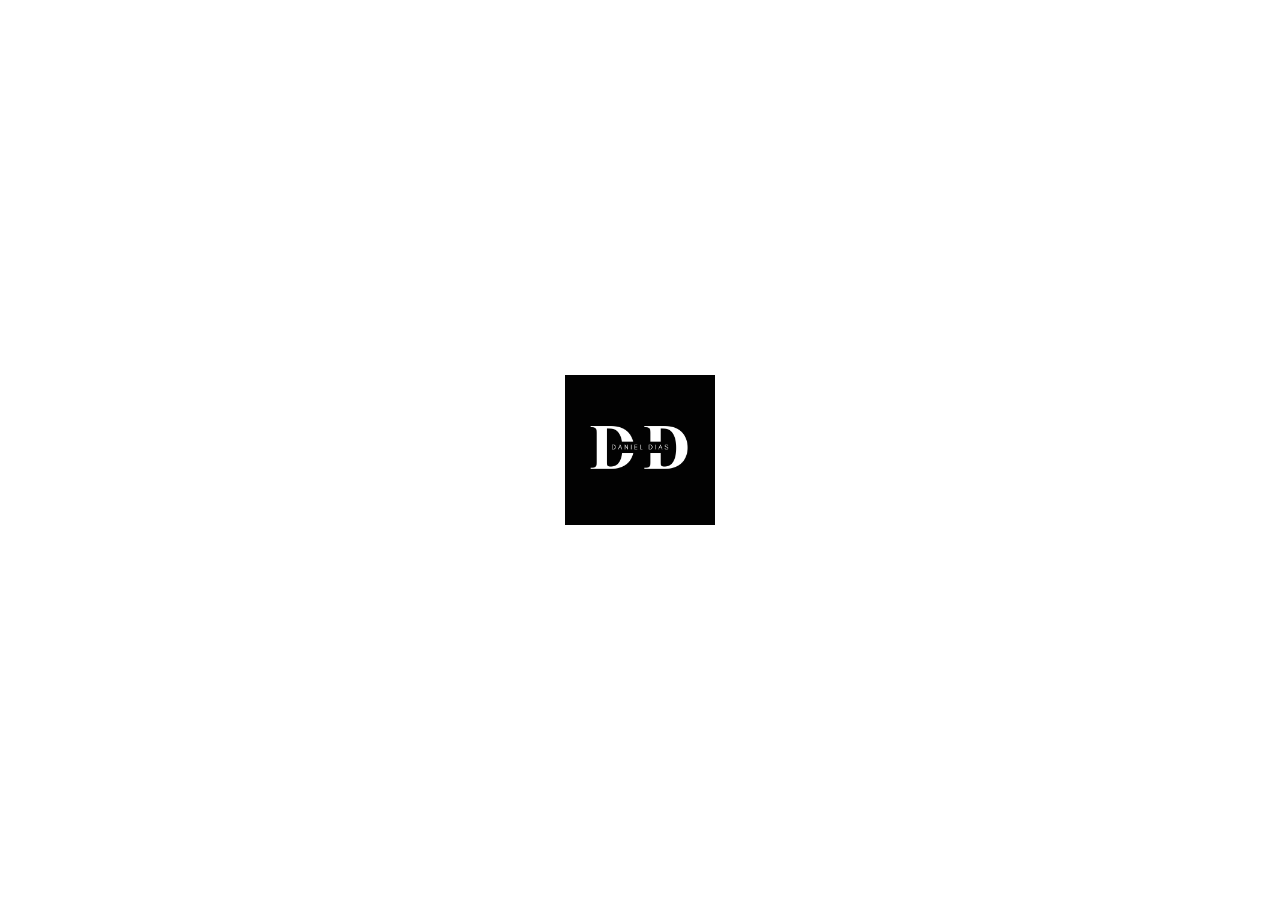
<file: index.html>
<!DOCTYPE html>
<html lang="pt">
<head>
  <meta charset="UTF-8">
  <meta name="viewport" content="width=device-width, initial-scale=1.0">
  <title>Home</title>
  <link rel="stylesheet" href="styles.css">
  <script src="script.js" defer></script>
</head>
<body>
  <div class="splash-screen">
    <img src="pasta/Daniel Dias.png" alt="Logo do site">
  </div>  
  <header>
    <div class="logo">
      <img src="pasta/Daniel Dias.png" alt="Logo do site">
    </div>
    <nav>
      <ul>
        <li><a href="index.html" class="active">home</a></li>
        <li><a href="sobre.html">about</a></li>
        <li><a href="hobbies.html">hobbies</a></li>
        <li><a href="contactos.html">contacts</a></li>
      </ul>
      <button id="toggle-theme" class="theme-btn">🌙</button> 
    </nav>
  </header>   
  <main>
    <section class="hero">
      <div class="text-box">
        <h2>Bem-vindo ao meu site!</h2>
        <p>Descobre mais sobre mim ao explorar as secções.</p>
      </div>
    </section>
  </main>
  
  <footer>
    <p>© 2024. Daniel Dias.</p>
  </footer>
</body>
</html>
</file>
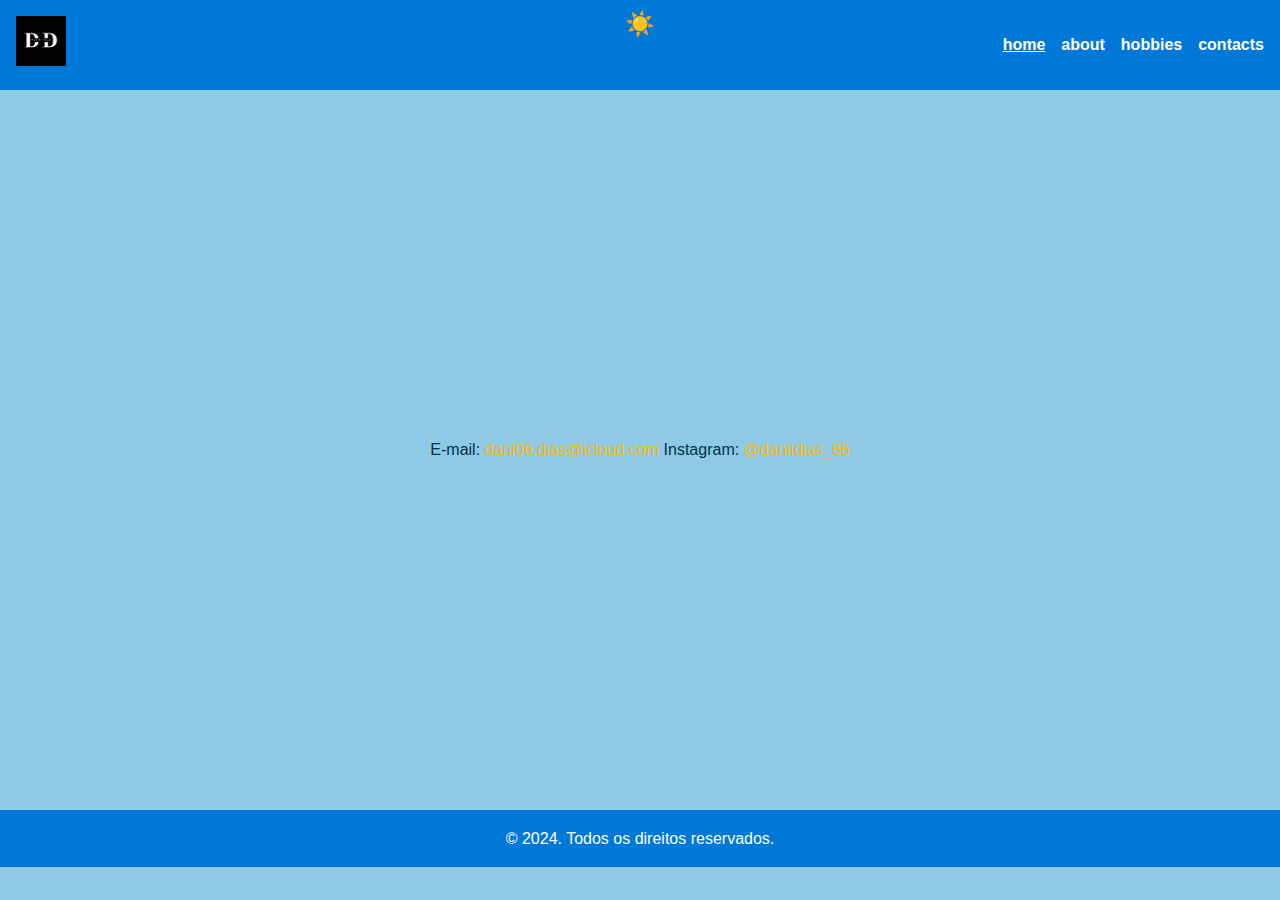
<file: contactos.html>
<!DOCTYPE html>
<html lang="pt">
<head>
  <meta charset="UTF-8">
  <meta name="viewport" content="width=device-width, initial-scale=1.0">
  <title>Contactos</title>
  <link rel="stylesheet" href="styles.css">
  <script src="script.js" defer></script>
</head>
<body>
  <header>
    <div class="logo">
      <img src="pasta/Daniel Dias.png" alt="Logo do site">
    </div>
    <h1></h1>
    <nav>
      <ul>
        <li><a href="index.html" class="active">home</a></li>
        <li><a href="sobre.html">about</a></li>
        <li><a href="hobbies.html">hobbies</a></li>
        <li><a href="contactos.html">contacts</a></li>
      </ul>
      <button id="toggle-theme" class="theme-btn">🌙</button>   
    </nav>
  </header>  
  <main>
    <section class="contact-content">
      <form>
        <!-- Link para o e-mail -->
        <label for="email">E-mail: <a href="mailto:dani06.dias@icloud.com">dani06.dias@icloud.com</a></label>

        <!-- Link para o Instagram -->
        <label for="instagram">Instagram: <a href="https://www.instagram.com/daniidias_66/" target="_blank">@daniidias_66</a></label>
      </form>
    </section>
  </main>
  <footer>
    <p>© 2024. Todos os direitos reservados.</p>
  </footer>
</body>
</html>
</file>
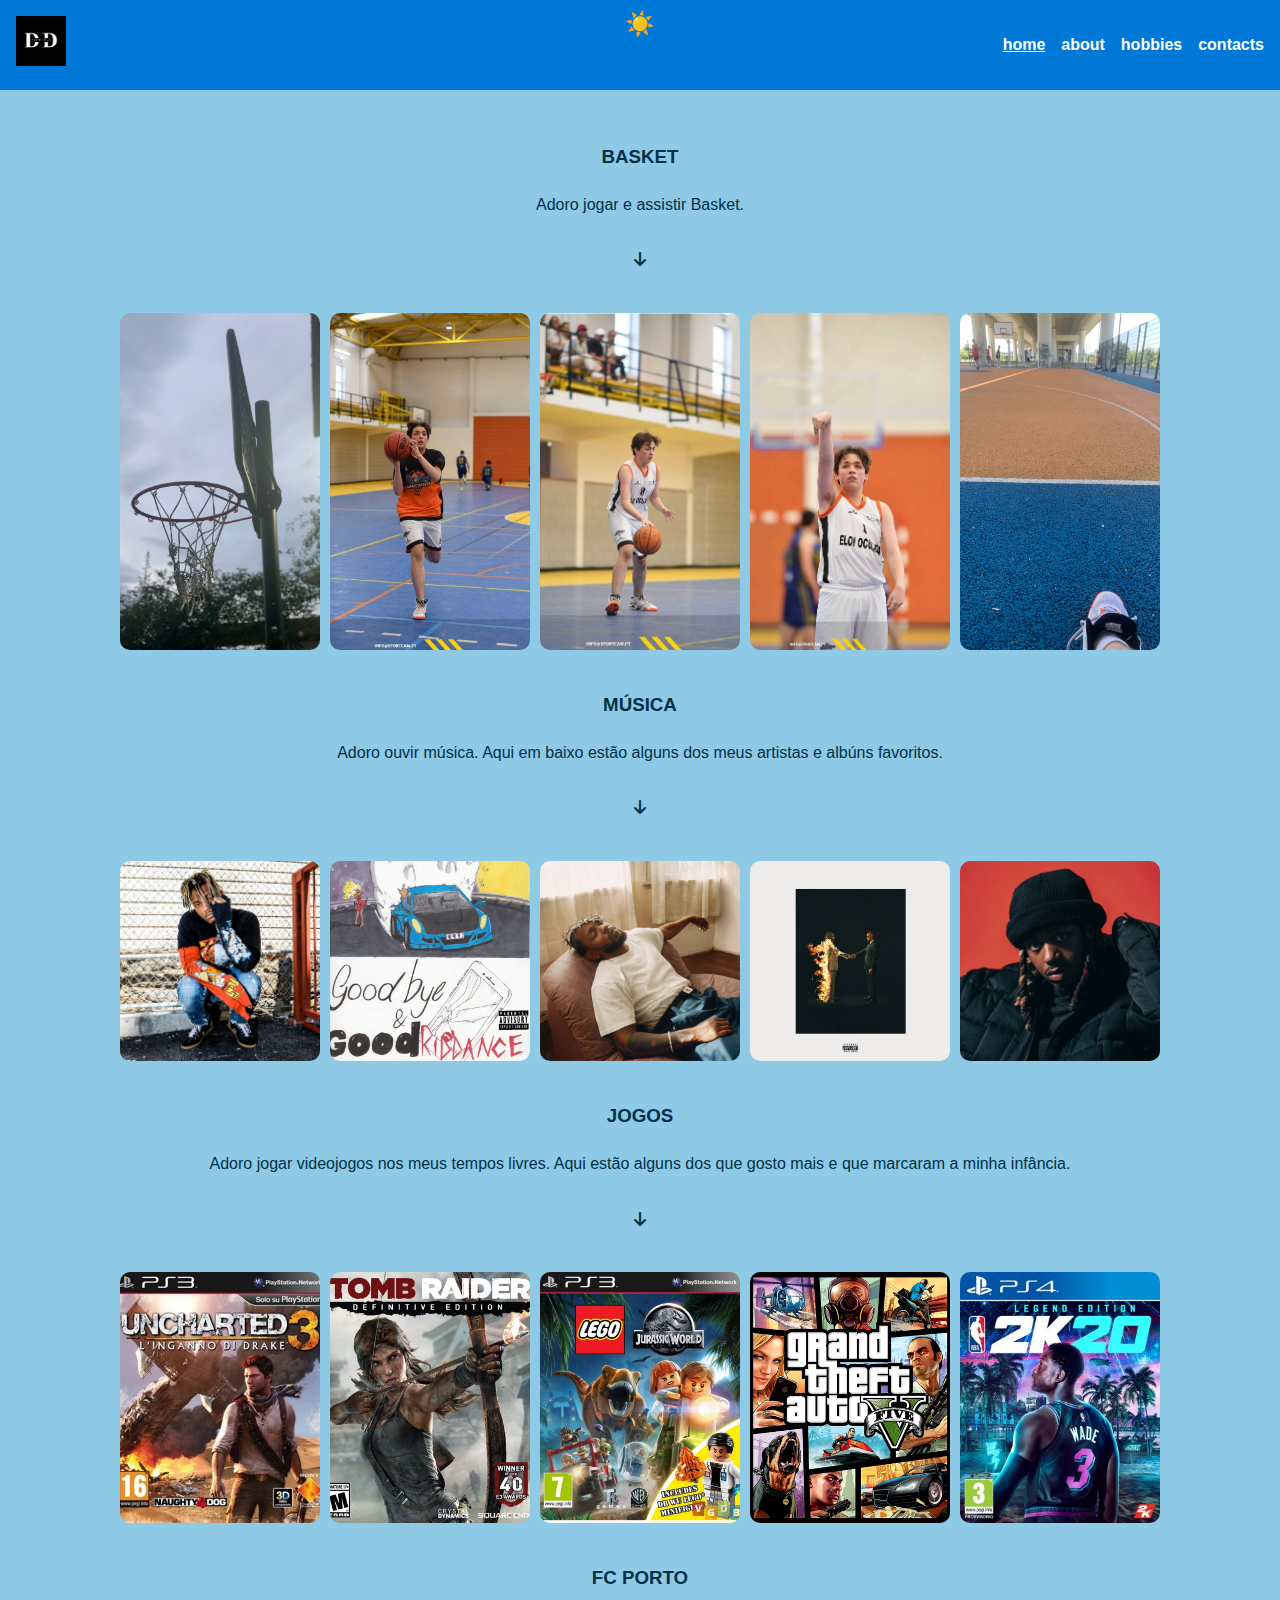
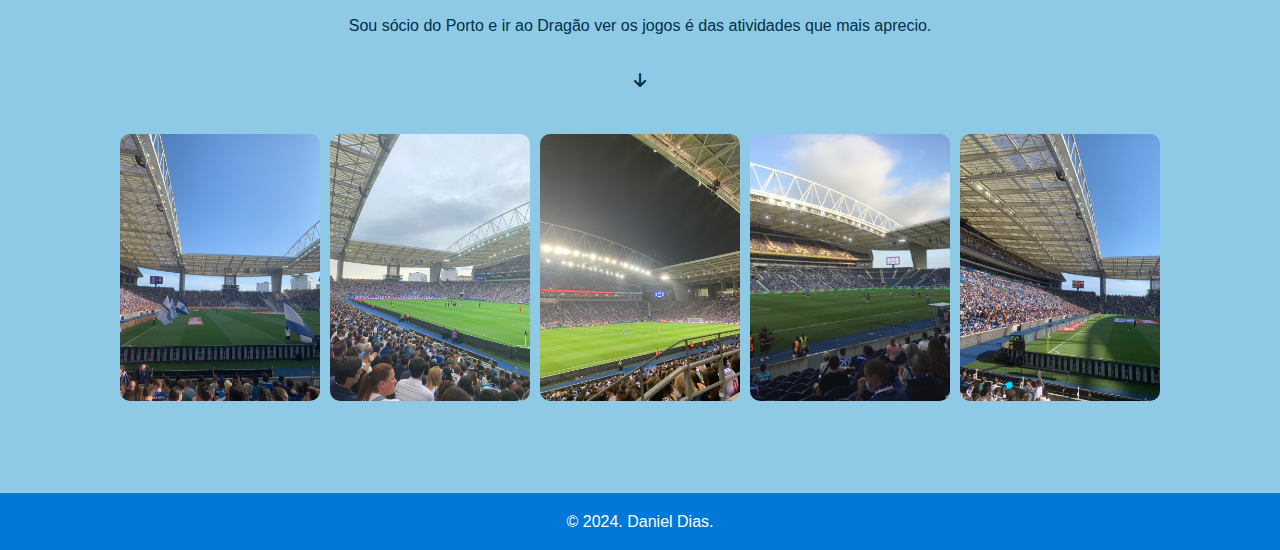
<file: hobbies.html>
<!DOCTYPE html>
<html lang="pt">
<head>
  <meta charset="UTF-8">
  <meta name="viewport" content="width=device-width, initial-scale=1.0">
  <title>Hobbies</title>
  <link rel="stylesheet" href="styles.css">
  <script src="script.js" defer></script>
  <!-- Link para Font Awesome -->
  <link href="https://cdnjs.cloudflare.com/ajax/libs/font-awesome/6.0.0-beta3/css/all.min.css" rel="stylesheet">
</head>
<body>
  <body class="hobbies-page">
  <header>
    <div class="logo">
      <img src="pasta/Daniel Dias.png" alt="Logo do site">
    </div>
    <h1></h1>
    <nav>
      <ul>
        <li><a href="index.html" class="active">home</a></li>
        <li><a href="sobre.html">about</a></li>
        <li><a href="hobbies.html">hobbies</a></li>
        <li><a href="contactos.html">contacts</a></li>
      </ul>
      <button id="toggle-theme" class="theme-btn">🌙</button>    
    </nav>
  </header>  

  <main>
    <section class="hobbies-content">
      <div class="hobby">
        <h3>BASKET</h3>
        <p>Adoro jogar e assistir Basket.</p>
      </div>
      <div class="arrow-down"><i class="fas fa-arrow-down"></i></div>
      <div class="image-gallery">
        <img src="pasta/IMG_7001.JPEG" alt="Imagem 1">
        <img src="pasta/IMG_3091.JPEG" alt="Imagem 2">
        <img src="pasta/IMG_3094.JPEG" alt="Imagem 3">
        <img src="pasta/IMG_3095.JPEG" alt="Imagem 4">
        <img src="pasta/IMG_3514.JPEG" alt="Imagem 5">
      </div>

      <div class="hobby">
        <h3>MÚSICA</h3>
        <p>Adoro ouvir música. Aqui em baixo estão alguns dos meus artistas e albúns favoritos.</p>
      </div>
      <div class="arrow-down"><i class="fas fa-arrow-down"></i></div>
      <div class="image-gallery">
        <img src="pasta/Younger-JuiceWRLD.webp" alt="Imagem 1">
        <img src="pasta/ab67616d0000b273f7db43292a6a99b21b51d5b4.jpg" alt="Imagem 2">
        <img src="pasta/1900x1900-000000-80-0-0.jpg" alt="Imagem 3">
        <img src="pasta/ab67616d0000b273c4fee55d7b51479627c31f89.jpg" alt="Imagem 4">
        <img src="pasta/channels4_profile.jpg" alt="Imagem 5">
      </div>

      <div class="hobby">
        <h3>JOGOS</h3>
        <p>Adoro jogar videojogos nos meus tempos livres. Aqui estão alguns dos que gosto mais e que marcaram a minha infância.</p>
      </div>
      <div class="arrow-down"><i class="fas fa-arrow-down"></i></div>
      <div class="image-gallery">
        <img src="pasta/711719123491_l.webp" alt="Imagem 1">
        <img src="pasta/DefinitiveEditionBoxArt.webp" alt="Imagem 2">
        <img src="pasta/lego-jurassic-world-dr-wu-bundle--14205.jpg" alt="Imagem 3">
        <img src="pasta/Grand_Theft_Auto_V_capa.png" alt="Imagem 4">
        <img src="pasta/PS4-NBA-2K20-Legend-Edition-EU-GameSIDE-Tech-879.jpg" alt="Imagem 5">
      </div>

      <div class="hobby">
        <h3>FC PORTO</h3>
        <p>Sou sócio do Porto e ir ao Dragão ver os jogos é das atividades que mais aprecio.</p>
      </div>
      <div class="arrow-down"><i class="fas fa-arrow-down"></i></div>
      <div class="image-gallery">
        <img src="pasta/IMG_6101.JPEG" alt="Imagem 1">
        <img src="pasta/IMG_4303.JPEG" alt="Imagem 2">
        <img src="pasta/IMG_0527.JPEG" alt="Imagem 3">
        <img src="pasta/IMG_5496.JPEG" alt="Imagem 4">
        <img src="pasta/IMG_6099.JPEG" alt="Imagem 5">
      </div>
    </section>
  </main>

  <footer>
    <p>© 2024. Daniel Dias.</p>
  </footer>
</body>
</html>
</file>
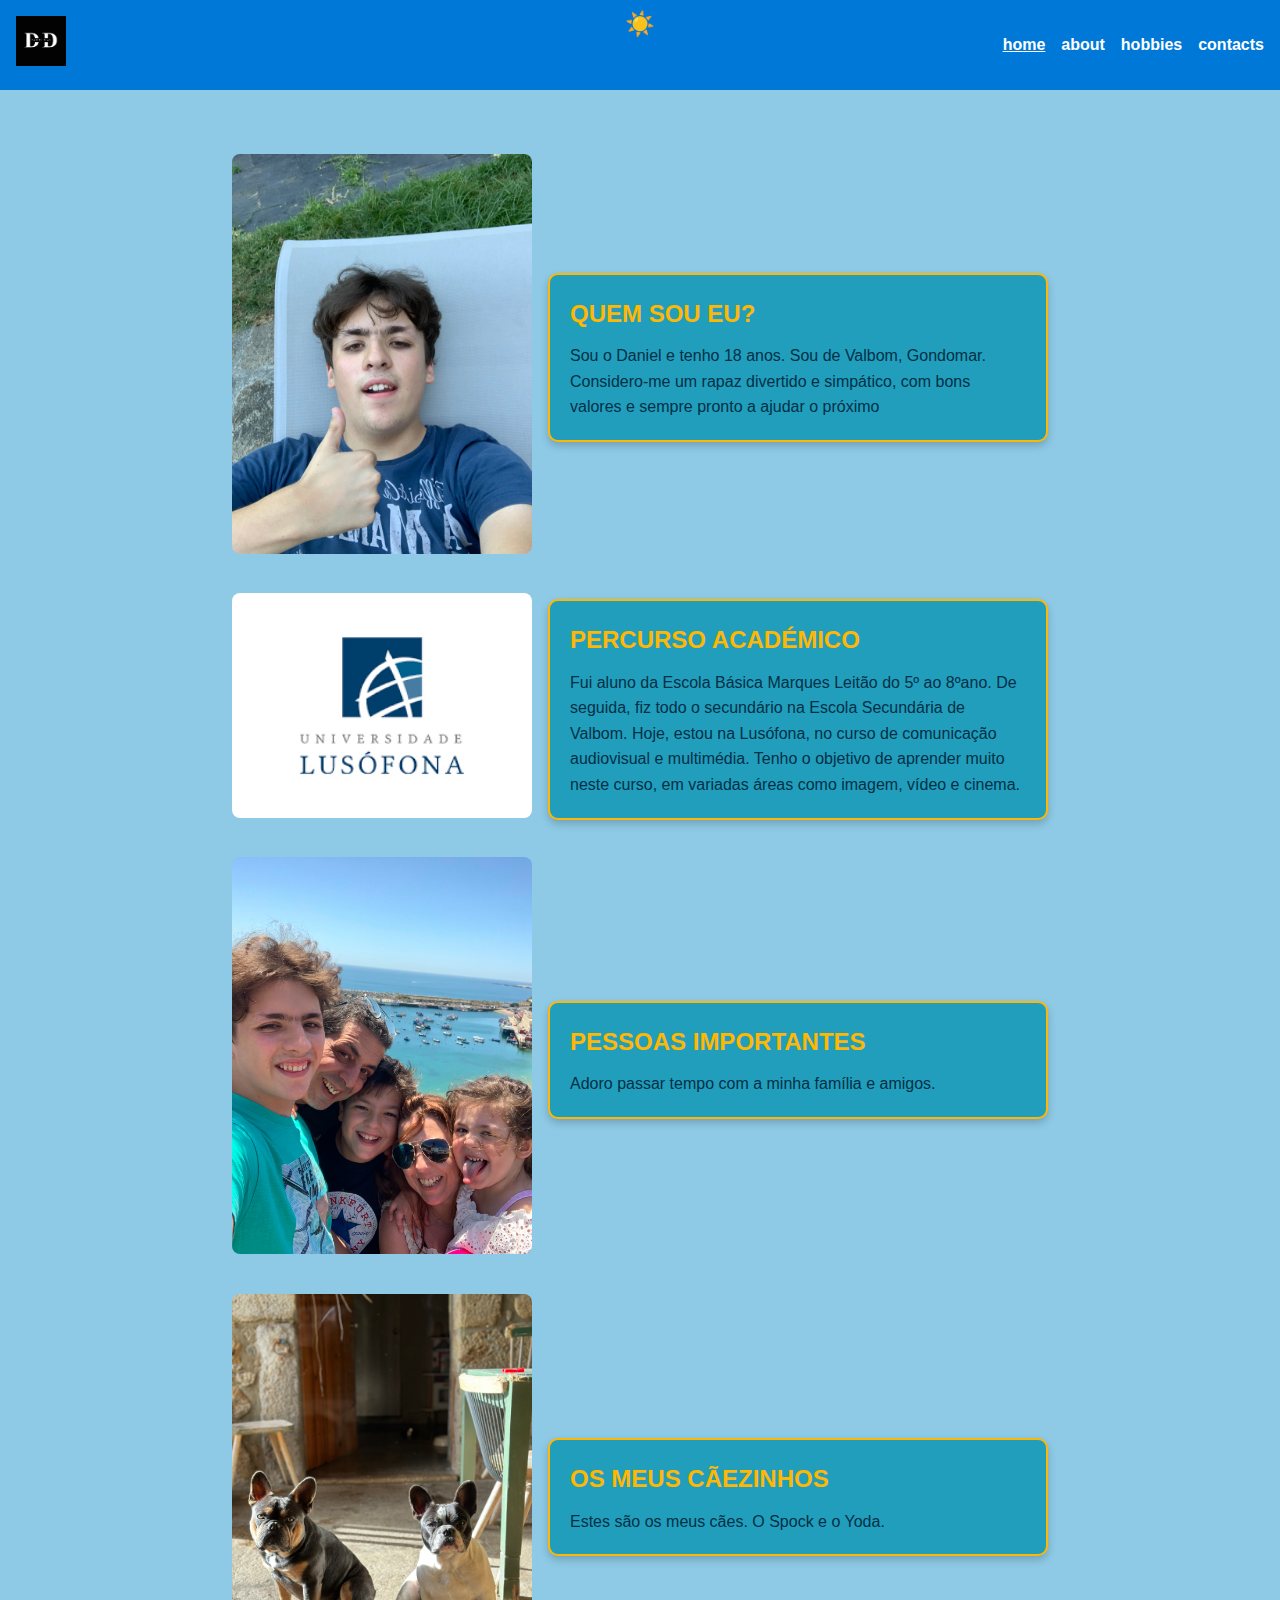
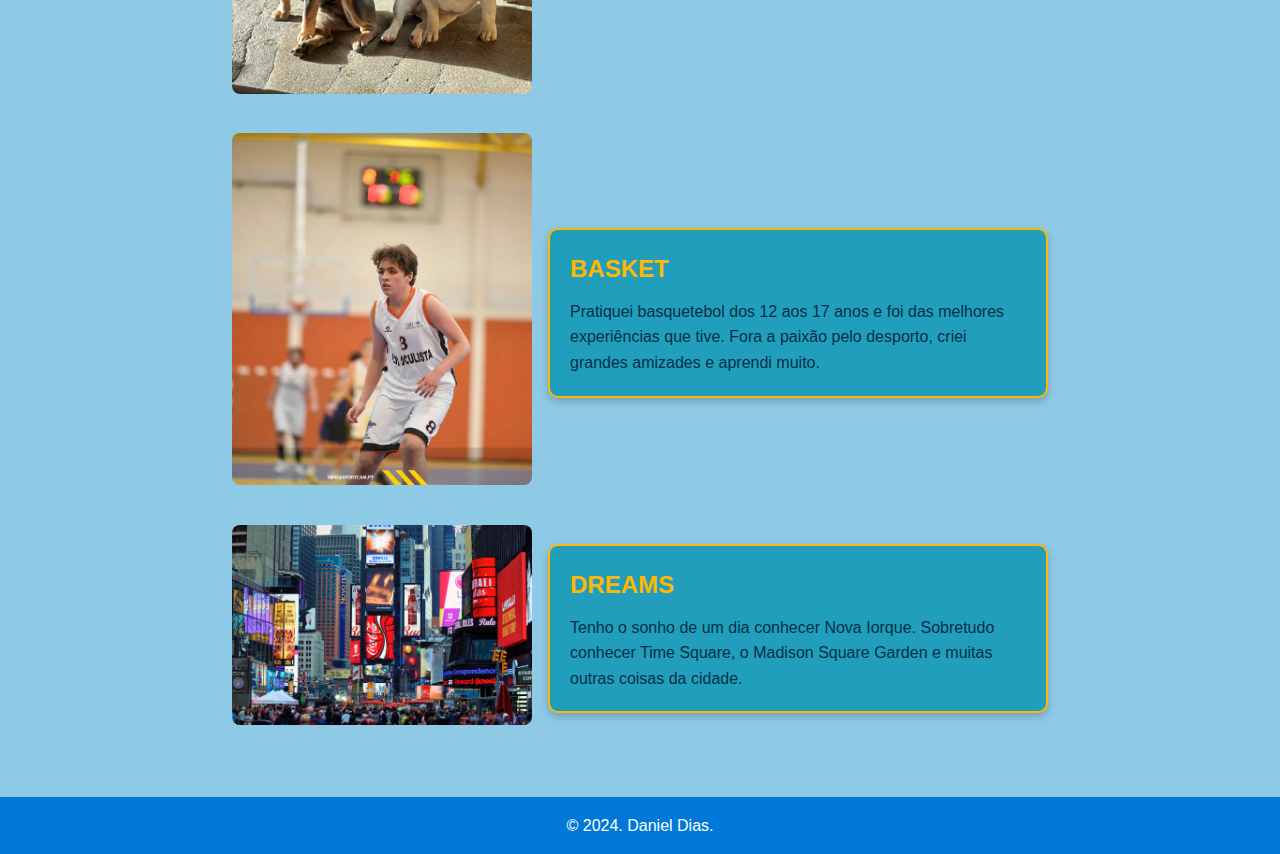
<file: sobre.html>
<!DOCTYPE html>
<html lang="pt">
<head>
  <meta charset="UTF-8">
  <meta name="viewport" content="width=device-width, initial-scale=1.0">
  <title></title>
  <link rel="stylesheet" href="styles.css">
  <script src="script.js" defer></script>
</head>
<body>
  <header>
    <div class="logo">
      <img src="pasta/Daniel Dias.png" alt="Logo do site" class="image-class-1">
    </div>
    <h1></h1>
    <nav>
      <ul>
        <li><a href="index.html" class="active">home</a></li>
        <li><a href="sobre.html">about</a></li>
        <li><a href="hobbies.html">hobbies</a></li>
        <li><a href="contactos.html">contacts</a></li>
      </ul>
      <button id="toggle-theme" class="theme-btn">🌙</button>   
    </nav>
  </header>  
  <main>
    <section class="about-content">
      <div class="about-text">
        <h1></h1>
        <p></p>
      </div>
    </section>
  
    <!-- Caixas de texto com imagem alternada -->
    <section class="about-boxes">
      <!-- Primeira caixa -->
      <div class="box">
        <div class="box-image">
          <img src="pasta/IMG_3948.JPEG" alt="Imagem 1" class="image-class-2">
        </div>
        <div class="box-text">
          <h2>QUEM SOU EU?</h2>
          <p> Sou o Daniel e tenho 18 anos. Sou de Valbom, Gondomar. Considero-me um rapaz divertido e simpático, com bons valores e sempre pronto a ajudar o próximo</p>
        </div>
      </div>
  
      <!-- Segunda caixa -->
      <div class="box reverse">
        <div class="box-text">
          <h2>PERCURSO ACADÉMICO</h2>
          <p>Fui aluno da Escola Básica Marques Leitão do 5º ao 8ºano. De seguida, fiz todo o secundário na Escola Secundária de Valbom. Hoje, estou na Lusófona, no curso de comunicação audiovisual e multimédia. Tenho o objetivo de aprender muito neste curso, em variadas áreas como imagem, vídeo e cinema.</p>
        </div>
        <div class="box-image">
          <img src="pasta/images.png" alt="Imagem 2" class="image-class-3">
        </div>
      </div>
  
      <!-- Terceira caixa -->
      <div class="box">
        <div class="box-image">
          <img src="pasta/IMG_7230.JPEG" alt="Imagem 3" class="image-class-4">
        </div>
        <div class="box-text">
          <h2>PESSOAS IMPORTANTES</h2>
          <p>Adoro passar tempo com a minha família e amigos.</p>
        </div>
      </div>
  
      <!-- Quarta caixa -->
      <div class="box reverse">
        <div class="box-text">
          <h2>OS MEUS CÃEZINHOS</h2>
          <p>Estes são os meus cães. O Spock e o Yoda.</p>
        </div>
        <div class="box-image">
          <img src="pasta/IMG_3315.JPEG" alt="Imagem 4" class="image-class-5">
        </div>
      </div>
  
      <!-- Quinta caixa -->
      <div class="box">
        <div class="box-image">
          <img src="pasta/IMG_3093.JPEG" alt="Imagem 5" class="image-class-6">
        </div>
        <div class="box-text">
          <h2>BASKET</h2>
          <p>Pratiquei basquetebol dos 12 aos 17 anos e foi das melhores experiências que tive. Fora a paixão pelo desporto, criei grandes amizades e aprendi muito.</p>
        </div>
      </div>
      <div class="box">
        <div class="box-image">
          <img src="pasta/Times-Square-scaled.webp" alt="Imagem 6" class="image-class-7">
        </div>
        <div class="box-text">
          <h2>DREAMS</h2>
          <p>Tenho o sonho de um dia conhecer Nova Iorque. Sobretudo conhecer Time Square, o Madison Square Garden e muitas outras coisas da cidade. </p>
        </div>
    </section>
  </main>  
  <footer>
    <p>© 2024. Daniel Dias.</p>
  </footer>
</body>
</html>
</file>
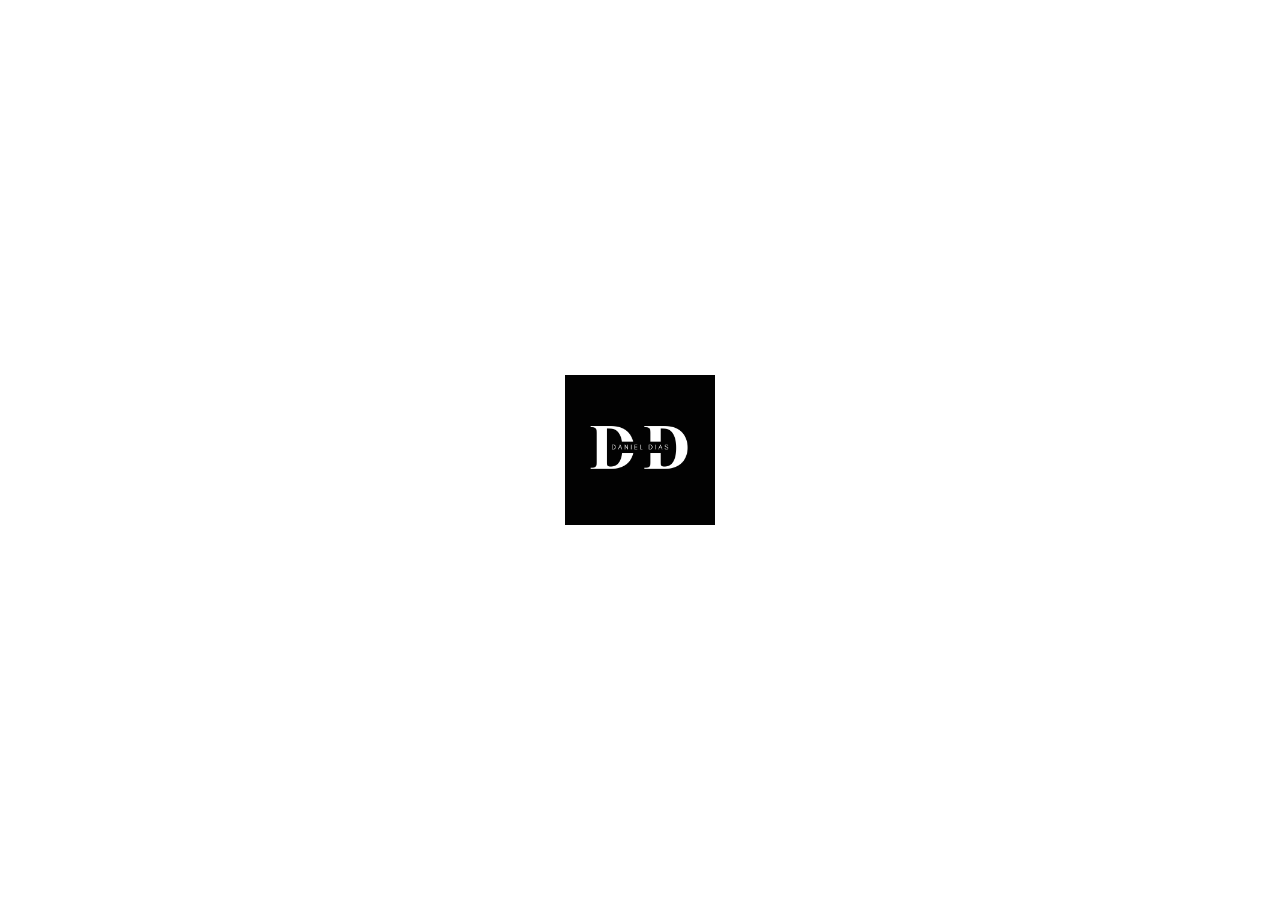
<file: splash.html>
<!DOCTYPE html>
<html lang="pt">
<head>
  <meta charset="UTF-8">
  <meta name="viewport" content="width=device-width, initial-scale=1.0">
  <title>Abertura</title>
  <link rel="stylesheet" href="styles.css">
</head>
<body>
  <div class="splash-screen">
    <img src="pasta/Daniel Dias.png" alt="Logo do site">
  </div>
  <script>
    // Redirecionar para o index.html após a animação
    setTimeout(() => {
      window.location.href = "index.html";
    }, 3000); // 3 segundos
  </script>
</body>
</html>
</file>
<file: styles.css>
/* Reset básico */
* {
  margin: 0;
  padding: 0;
  box-sizing: border-box;
}

body {
  font-family: Arial, sans-serif;
  line-height: 1.6;
  background-color: var(--bg-color, #ffffff);
  color: var(--text-color, #000000);
  transition: background-color 0.3s, color 0.3s;
}

header {
  display: flex;
  justify-content: space-between;
  align-items: center;
  padding: 1rem;
  background-color: var(--header-background, #0078d7);
  color: var(--header-color, #ffffff);
}

.logo img {
  height: 50px;
  transition: transform 0.3s ease; 
}

nav ul {
  list-style: none;
  display: flex;
  gap: 1rem;
}

nav ul li a {
  text-decoration: none;
  color: var(--header-color, #ffffff);
  font-weight: bold;
}

nav ul li a.active {
  text-decoration: underline;
}

nav a:hover {
  color: var(--highlight-color, #ff9100); 
}

.theme-btn {
  background: none;
  border: none;
  font-size: 1.5rem;
  cursor: pointer;
  color: var(--header-color, #ffffff);
  position: fixed; 
  top: 10px;
  left: 50%;
  transform: translateX(-50%);
}

/* Seção principal */
main {
  padding: 2rem;
  display: flex;
  justify-content: center;
  align-items: center;
  flex-direction: column;
  min-height: 80vh;
}

.hero, .about-content, .hobbies-content, .contact-content {
  text-align: center;
}

.about-boxes .box {
  display: flex;
  align-items: center;
  gap: 1rem;
  margin: 2rem 0;
}

.about-boxes .box.reverse {
  flex-direction: row-reverse;
}

.box-image img {
  max-width: 100%;
  border-radius: 8px;
}

footer {
  text-align: center;
  padding: 1rem;
  background-color: var(--header-background, #0078d7);
  color: var(--header-color, #ffffff);
}


.image-gallery {
  display: flex;
  gap: 10px;
  flex-wrap: wrap; 
  justify-content: center;
}

.image-gallery img {
  width: 100%;
  max-width: 200px;
  height: auto;
  border-radius: 8px;
  transition: transform 0.3s ease;
}

.image-gallery img:hover {
  transform: scale(1.05); 
  z-index: 1
}

@media (max-width: 768px) {
  .image-gallery img {
    max-width: 150px; 
  }
}


:root.dark-mode {
  --background-color: #121212;
  --text-color: #ffffff;
  --header-background: #1f1f1f;
  --header-color: #f1f1f1;
}

body.dark-mode {
  background-color: var(--background-color);
  color: var(--text-color);
}

body.dark-mode header {
  background-color: #1A1A1A;
}

body.dark-mode .theme-btn {
  color: #ffffff;
  border: 1px solid #ffffff;
}

body.dark-mode .hero {
  background-color: #333;
}

body.dark-mode .text-box {
  background-color: #333;
  color: #ffffff;
}

body.dark-mode footer {
  background-color: #1A1A1A;
}

body.dark-mode nav a {
  color: #fff;
}

body.dark-mode nav a:hover {
  color: #ff9100;
}


#theme-toggle-container {
  position: absolute;
  top: 20px;
  left: 50%;
  transform: translateX(-50%);
  z-index: 10;
}

#theme-toggle {
  background-color: var(--highlight-color);
  color: var(--text-color);
  border: none;
  padding: 10px 20px;
  font-size: 16px;
  border-radius: 20px;
  cursor: pointer;
  transition: background-color 0.3s, transform 0.2s;
}

#theme-toggle:hover {
  background-color: var(--box-hover-color);
  transform: scale(1.1);
}


.box-text {
  background-color: var(--box-bg-color);
  color: var(--text-color);
  border: 2px solid var(--highlight-color);
  padding: 20px;
  border-radius: 10px;
  max-width: 500px;
  width: 100%;
  box-shadow: 0px 4px 8px rgba(0, 0, 0, 0.2);
  transition: background-color 0.3s, transform 0.3s, border 0.3s;
}

.box-text:hover {
  background-color: var(--box-hover-color);
  transform: scale(1.05);
}

h2 {
  margin: 0 0 10px;
  color: var(--highlight-color);
  transition: color 0.3s;
}

p {
  margin: 0;
}

a {
  color: var(--highlight-color);
  text-decoration: none;
  transition: color 0.3s;
}

a:hover {
  color: var(--box-hover-color);
}

/* Logo interativo */
.logo img:hover {
  transform: rotate(360deg);
  cursor: pointer;
}

/* Variáveis de cores */
:root {
  --color-light-blue: #8ECAE6;
  --color-medium-blue: #219EBC;
  --color-dark-blue: #023047;
  --color-yellow: #FFB703;
  --color-orange: #FB8500;

  /* Tema claro */
  --bg-color: var(--color-light-blue);
  --text-color: var(--color-dark-blue);
  --highlight-color: var(--color-yellow);
  --box-bg-color: var(--color-medium-blue);
  --box-hover-color: var(--color-orange);
}

.dark-theme {
  /* Tema escuro */
  --bg-color: var(--color-dark-blue);
  --text-color: var(--color-light-blue);
  --highlight-color: var(--color-orange);
  --box-bg-color: var(--color-yellow);
  --box-hover-color: var(--color-medium-blue);
}

.about-boxes .box img {
  max-width: 100%;
  width: 300px; 
  height: auto; 
  object-fit: cover;
}


@media (max-width: 768px) {
  .about-boxes .box img {
    width: 200px; 
  }
}

.splash-screen {
  position: fixed;
  top: 0;
  left: 0;
  width: 100%;
  height: 100%;
  background-color: #ffffff; 
  display: flex;
  justify-content: center;
  align-items: center;
  z-index: 1000; 
}

.splash-screen img {
  width: 150px; 
  height: auto;
  animation: fadeOut 1s ease-out 2.5s forwards; 
  opacity: 1;
}

/* Animação de fade out */
@keyframes fadeOut {
  to {
    opacity: 0;
  }
}

.hobbies-content {
  padding: 20px; 
}


.hobby h3 {
  margin-bottom: 20px; 
}


.hobby p {
  margin-bottom: 30px; 
}


.arrow-down {
  text-align: center;
  margin-bottom: 40px; 
}


.image-gallery {
  display: grid;
  grid-template-columns: repeat(5, 1fr);
  gap: 20px; 
  margin-bottom: 40px; 
}


.image-gallery img {
  width: 100%;
  height: auto;
  border-radius: 10px;
}

.hobbies-content .image-gallery img:nth-child(-n+5) {
  width: 100%;
  height: auto; 
  object-fit: cover; 
}


.hobbies-content .image-gallery {
  display: flex;
  gap: 10px; 
  justify-content: center; 
  flex-wrap: wrap; 
}
</file>
